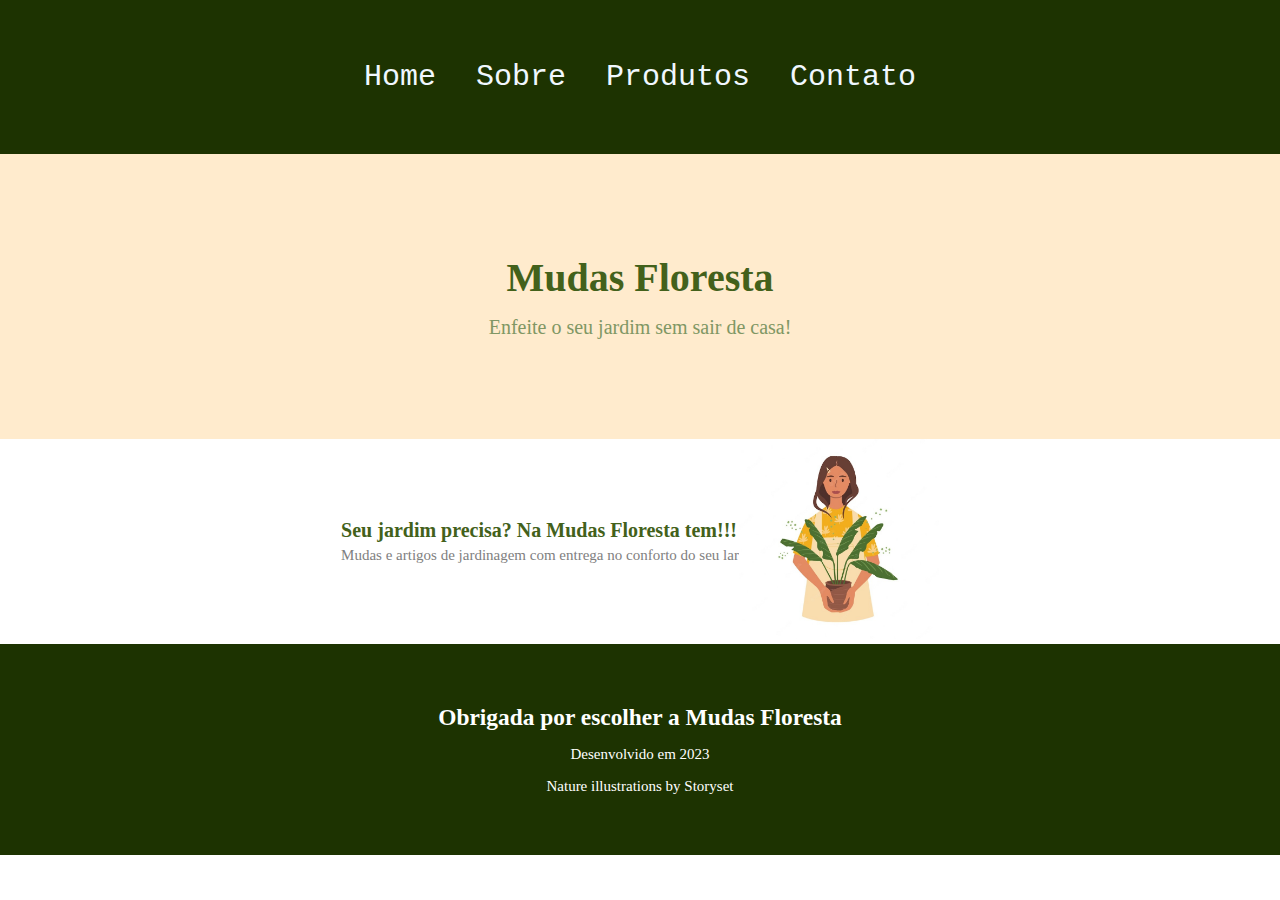
<file: index.html>
<!DOCTYPE html>
<html lang="pt-br">
<head>
    <meta charset="UTF-8">
    <meta name="viewport" content="width=device-width, initial-scale=1.0">
    <link rel="stylesheet" href="./estilos/reset.css">
    <link rel="stylesheet" href="./estilos/cabecalho/cabecalho.css">
    <link rel="stylesheet" href="./estilos/apresentacao/apresentacao.css">
    <link rel="stylesheet" href="./estilos/rodape/footer.css">
    <link rel="stylesheet" href="./estilos/main.css">
    
    <link rel="shortcut icon" href="./img/logo.png" type="image/x-icon">
    <title>Mudas Floresta</title>
</head>
<body>
    <header class="cabecalho">
        
        
        <nav class="cabecalho__menu">
           
            <a href="index.html"class="cabecalho__menu__link">Home</a>
            <a href="sobre.html"class="cabecalho__menu__link">Sobre</a>
            <a href="produtos.html"class="cabecalho__menu__link">Produtos</a>
            <a href="contato.html"class="cabecalho__menu__link">Contato</a>
            
        </nav>

    </header>
    <main class="apresentacao">

        <section class="apresentacao__conteudo">
            <h1 class="apresentacao__conteudo__titulo">Mudas Floresta</h1>
            <p class="apresentacao__conteudo__texto">Enfeite o seu jardim sem sair de casa!</p>
        </section>

    </main>
    <section class="descricao__servicos">
        <div>
        <p class="descricao__servicos__texto">
            Seu jardim precisa? Na Mudas Floresta tem!!!
            </p>
            <span>
                Mudas e artigos de jardinagem com entrega no conforto do seu lar
            </span>
        </div>
            <div>
                <img src="/img/ilustracao.jpeg" alt="">
            </div>
    </section>
    <footer class="rodape">
        <h3 class="rodape__titulo">Obrigada por escolher a Mudas Floresta</h3>
        <span  class="rodape__titulo__secundario" >Desenvolvido em 2023</span>
        <span class="rodape__titulo__secundario">Nature illustrations by Storyset</span>
    </footer>
</body>
</html>
</file>
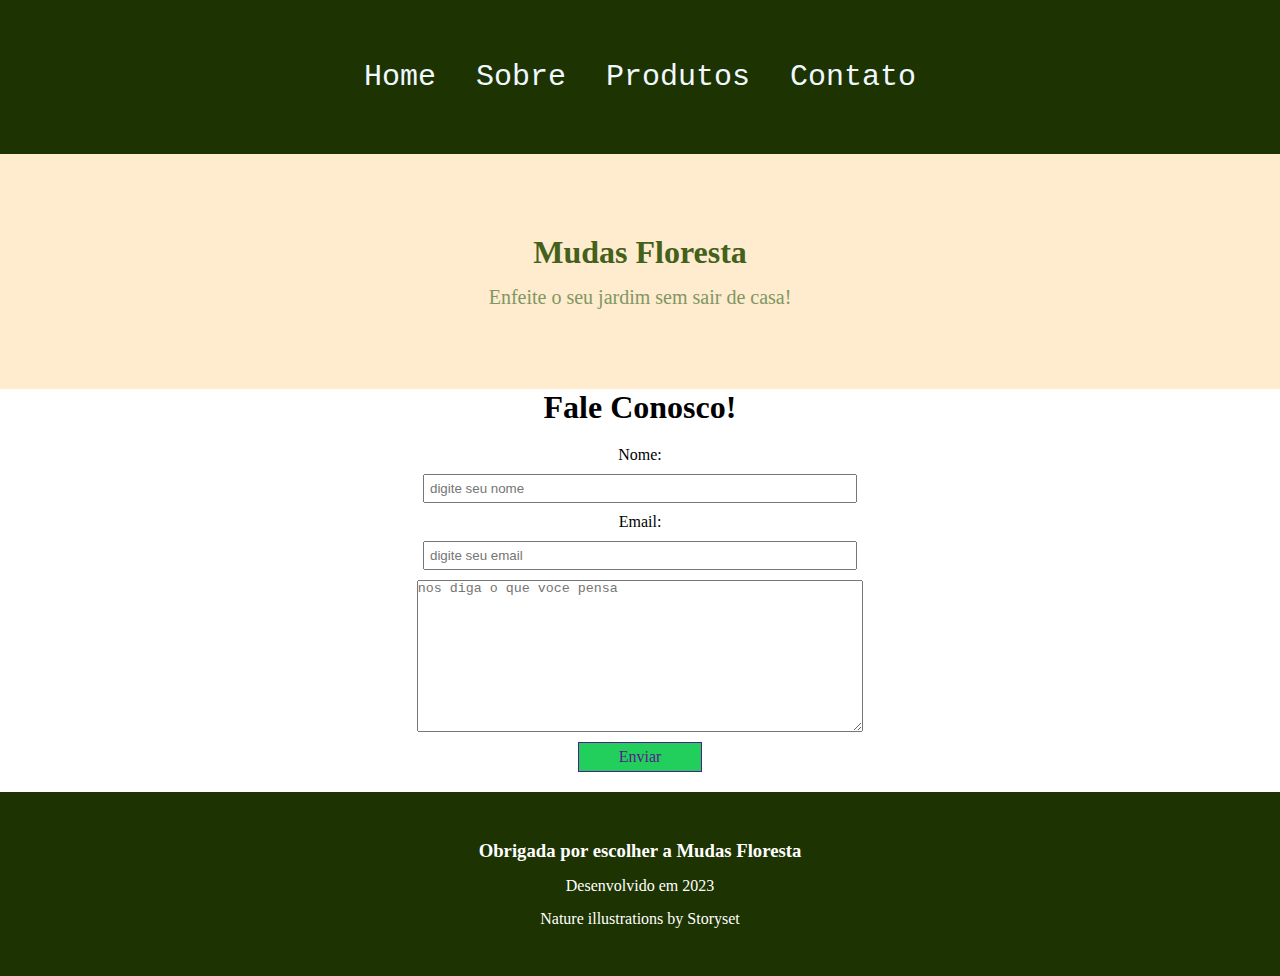
<file: contato.html>
<!DOCTYPE html>
<html lang="en">
<head>
    <meta charset="UTF-8">
    <meta name="viewport" content="width=device-width, initial-scale=1.0">
    <link rel="stylesheet" href="./estilos/cabecalho/cabecalho.css">
    <link rel="stylesheet" href="./estilos/apresentacao/apresentacao.css">
    <link rel="stylesheet" href="./estilos/reset.css">
    <link rel="stylesheet" href="./contato.css">
    <link rel="stylesheet" href="./estilos/rodape/footer.css">
    <title>Mudas Floresta</title>
    <link rel="shortcut icon" href="./img/logo.png" type="image/x-icon">

    <link rel="stylesheet" href="./estilos/reset.css">
</head>
<body>
    <header class="cabecalho">
        
        
        <nav class="cabecalho__menu">
           
            <a href="index.html"class="cabecalho__menu__link">Home</a>
            <a href="sobre.html"class="cabecalho__menu__link">Sobre</a>
            <a href="produtos.html"class="cabecalho__menu__link">Produtos</a>
            <a href="contato.html"class="cabecalho__menu__link">Contato</a>
            
        </nav>
    </header>    
        <main class="apresentacao">
            <section class="apresentacao__conteudo">
                <h1 class="apresentacao__conteudo__titulo">Mudas Floresta</h1>
                <p class="apresentacao__conteudo__texto">Enfeite o seu jardim sem sair de casa!</p>
            </section>
            <h1 class="apresentacao__titulo">Fale Conosco!</h1>
            <form action="" class="">
                <fieldset class="form">
                   
                    <label for="">Nome:</label>
                    <input class="campo" type="text" placeholder="digite seu nome">
                    <label for="">Email:</label>
                    <input class="campo" type="text" placeholder="digite seu email">
                    <textarea class="texto" name="" id="" cols="20" rows="10" placeholder="nos diga o que voce pensa"></textarea>
                    <a href="" class="btn">Enviar</a>
                </fieldset>
            </form>
    
        </main>
        <footer class="rodape">
            <h3 class="rodape__titulo">Obrigada por escolher a Mudas Floresta</h3>
            <span  class="rodape__titulo__secundario" >Desenvolvido em 2023</span>
            <span class="rodape__titulo__secundario">Nature illustrations by Storyset</span>
        </footer>    

</body>
</html>
</file>
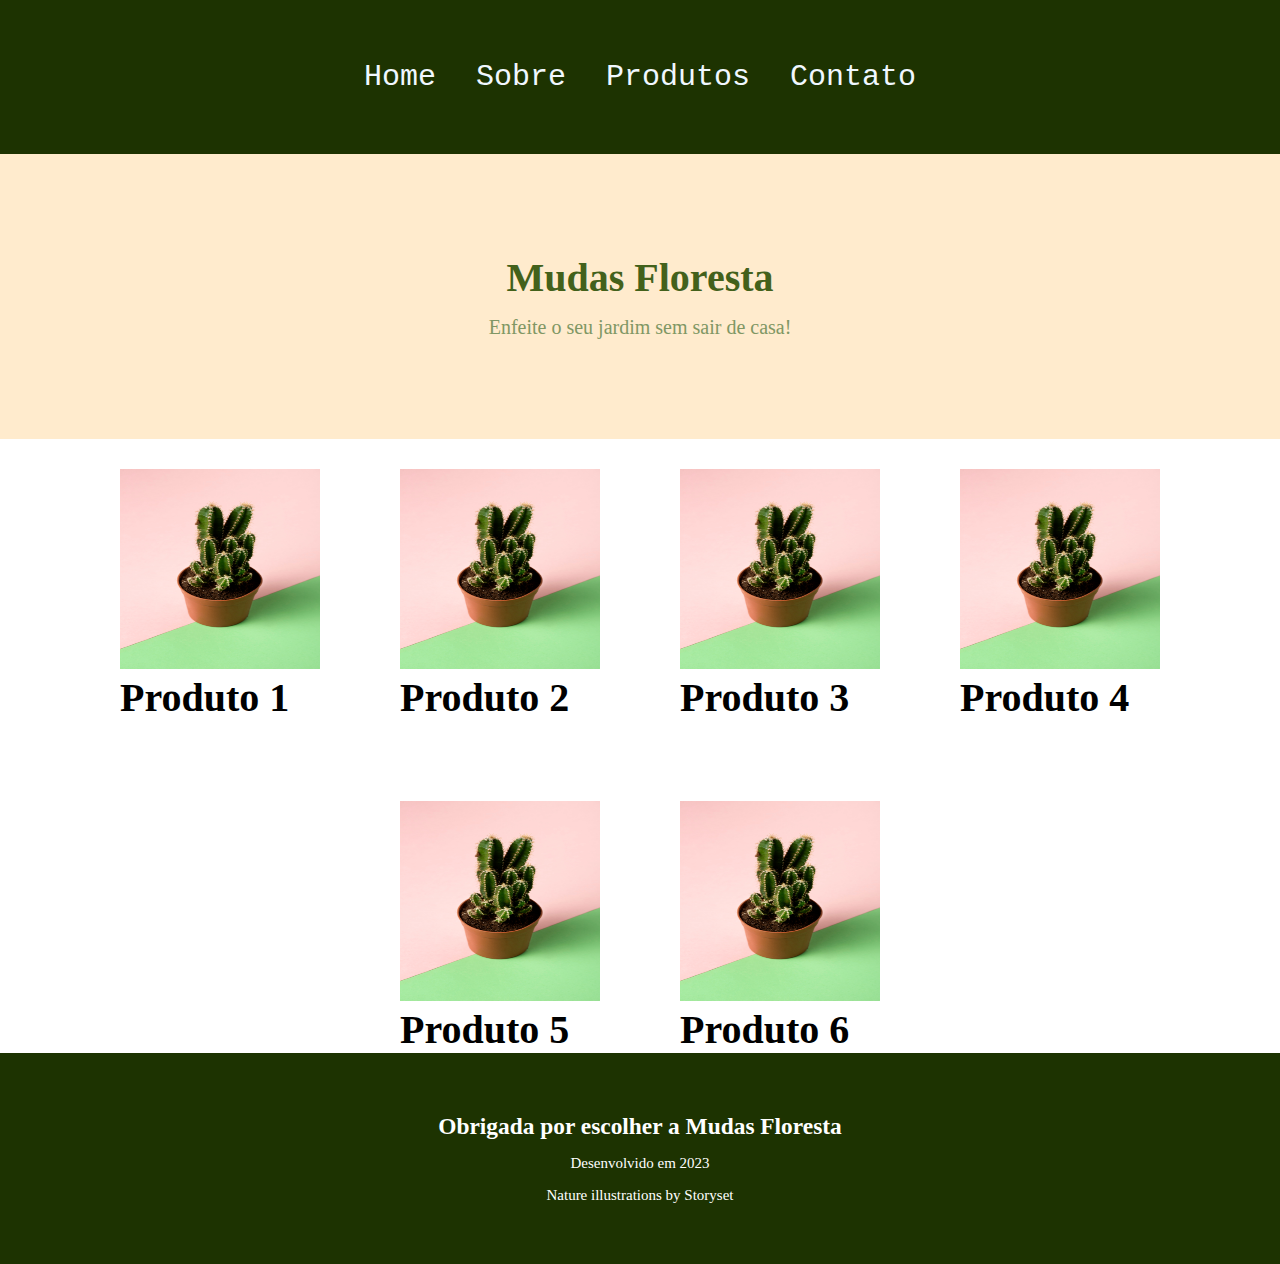
<file: produtos.html>
<!DOCTYPE html>
<html lang="en">
<head>
    <meta charset="UTF-8">
    <meta name="viewport" content="width=device-width, initial-scale=1.0">
    <link rel="stylesheet" href="./estilos/main.css">
    <link rel="stylesheet" href="./estilos/cabecalho/cabecalho.css">
    <link rel="stylesheet" href="./estilos/apresentacao/apresentacao.css">
    <link rel="stylesheet" href="./produtos.css">
    <link rel="stylesheet" href="./estilos/rodape/footer.css">
    <link rel="shortcut icon" href="./img/logo.png" type="image/x-icon">
    <title>Produtos</title>
</head>
<body>
    <header class="cabecalho">
        
        
        <nav class="cabecalho__menu">
           
            <a href="index.html"class="cabecalho__menu__link">Home</a>
            <a href="sobre.html"class="cabecalho__menu__link">Sobre</a>
            <a href="produtos.html"class="cabecalho__menu__link">Produtos</a>
            <a href="contato.html"class="cabecalho__menu__link">Contato</a>
            
        </nav>

    </header>

    <main class="apresentacao">

        <section class="apresentacao__conteudo">
            <h1 class="apresentacao__conteudo__titulo">Mudas Floresta</h1>
            <p class="apresentacao__conteudo__texto">Enfeite o seu jardim sem sair de casa!</p>
        </section>

    </main>

    <nav class="produtos">
        <ul class="produtos__lista">
            <li class="">
                <img class="produtos__img"  src="./img/planta.jpg" alt="">
                <h1 class="produtos__titulo">Produto 1</h1>
            </li>    
            <li class="">
                <img class="produtos__img"  src="./img/planta.jpg" alt="">
                <h1>Produto 2</h1>
            </li>   
            <li class="">
                <img class="produtos__img"  src="./img/planta.jpg" alt="">
                <h1>Produto 3</h1>
            </li>   
            <li class="">
                <img class="produtos__img"  src="./img/planta.jpg" alt="">
                <h1>Produto 4</h1>
            </li>   
            <li class="">
                <img class="produtos__img"  src="./img/planta.jpg" alt="">
                <h1>Produto 5</h1>
            </li>   
            <li class="">
                <img class="produtos__img"  src="./img/planta.jpg" alt="">
                <h1>Produto 6</h1>
            </li>   
                
                
            
        </ul>

    </nav>
    <footer class="rodape">
        <h3 class="rodape__titulo">Obrigada por escolher a Mudas Floresta</h3>
        <span  class="rodape__titulo__secundario" >Desenvolvido em 2023</span>
        <span class="rodape__titulo__secundario">Nature illustrations by Storyset</span>
    </footer>
</body>
</html>
</file>
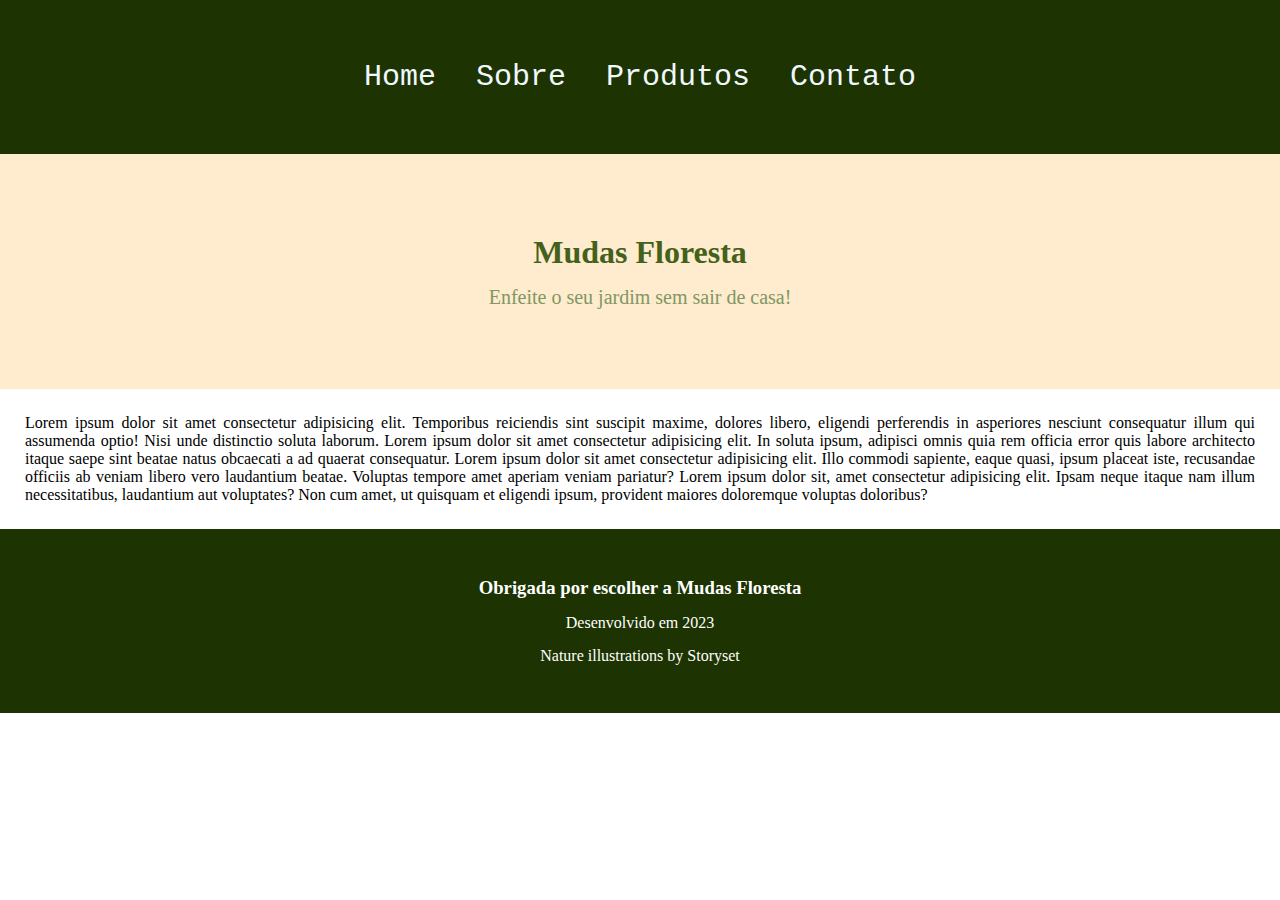
<file: sobre.html>
<!DOCTYPE html>
<html lang="en">
<head>
    <meta charset="UTF-8">
    <meta name="viewport" content="width=device-width, initial-scale=1.0">
    <link rel="stylesheet" href="./estilos/cabecalho/cabecalho.css">
    <link rel="stylesheet" href="./estilos/reset.css">
    <link rel="stylesheet" href="./estilos/apresentacao/apresentacao.css">
    <link rel="stylesheet" href="./estilos/sobre.css">
    <link rel="stylesheet" href="./estilos/rodape/footer.css">
    <link rel="shortcut icon" href="./img/logo.png" type="image/x-icon">

    <title>Sobre</title>
</head>
<body>
    <header class="cabecalho">
        
        
        <nav class="cabecalho__menu">
           
            <a href="index.html"class="cabecalho__menu__link">Home</a>
            <a href="sobre.html"class="cabecalho__menu__link">Sobre</a>
            <a href="produtos.html"class="cabecalho__menu__link">Produtos</a>
            <a href="contato.html"class="cabecalho__menu__link">Contato</a>
            
        </nav>

    </header>

    <main class="apresentacao">

        <section class="apresentacao__conteudo">
            <h1 class="apresentacao__conteudo__titulo">Mudas Floresta</h1>
            <p class="apresentacao__conteudo__texto">Enfeite o seu jardim sem sair de casa!</p>
        </section>

    </main>

    <section class="descricao">
        <p class="descricao__texto">
            Lorem ipsum dolor sit amet consectetur adipisicing elit. Temporibus reiciendis sint suscipit maxime, dolores libero, eligendi perferendis in asperiores nesciunt consequatur illum qui assumenda optio! Nisi unde distinctio soluta laborum.
            Lorem ipsum dolor sit amet consectetur adipisicing elit. In soluta ipsum, adipisci omnis quia rem officia error quis labore architecto itaque saepe sint beatae natus obcaecati a ad quaerat consequatur.
            Lorem ipsum dolor sit amet consectetur adipisicing elit. Illo commodi sapiente, eaque quasi, ipsum placeat iste, recusandae officiis ab veniam libero vero laudantium beatae. Voluptas tempore amet aperiam veniam pariatur?
            Lorem ipsum dolor sit, amet consectetur adipisicing elit. Ipsam neque itaque nam illum necessitatibus, laudantium aut voluptates? Non cum amet, ut quisquam et eligendi ipsum, provident maiores doloremque voluptas doloribus?
        </p>

    </section>

    <footer class="rodape">
        <h3 class="rodape__titulo">Obrigada por escolher a Mudas Floresta</h3>
        <span  class="rodape__titulo__secundario" >Desenvolvido em 2023</span>
        <span class="rodape__titulo__secundario">Nature illustrations by Storyset</span>
    </footer>
</body>
</html>
</file>
<file: estilos/cabecalho/cabecalho.css>
.cabecalho{
    
    background-color: #1d3301;
    display: flex;
    justify-content: center;
    position: relative;
    align-items: center;
     padding: 60px ;  
     
    
   
}


.cabecalho__menu{
  
    display: flex;
    gap: 40px;
  
  
   
}

.cabecalho__menu__link{
    color: aliceblue;
    font-size: 30px;
    font-family: 'Courier New', Courier, monospace;
    
    text-decoration: none;
    
}

.cabecalho__menu__link:hover{
    text-decoration: underline  ;
    
}

@media(max-width:480px){
    .cabecalho{
     width: 100%;
      
    }
     .cabecalho__menu__link{
        
        font-size: 20px;
       
     }
     .cabecalho__menu{
        gap: 10px;
     }
}
</file>
<file: estilos/apresentacao/apresentacao.css>
.apresentacao__conteudo{
    display: flex;
    flex-direction: column;
    align-items: center;
   
    background-color: blanchedalmond;
    
    padding:5rem;
    
}

.apresentacao__conteudo__titulo{
    color: #43611B;
    
    
    
}

.apresentacao__conteudo__texto{
    font-size: 20px;
    color: #809764;
    padding-top:15px ;

}
</file>
<file: estilos/rodape/footer.css>
.rodape{
    display: flex;
    
    flex-direction: column;
    justify-content: center;
    padding: 3rem;
   align-items: center;
   background-color: #1d3301;
   gap: 15px;
   
}

.rodape__titulo {
    color: white;
}

.rodape__titulo__secundario{
    color: white;
}
</file>
<file: estilos/main.css>
*{
    margin: 0;
    padding: 0;  
    box-sizing: border-box; 
}
html{
    font-size: 20px;
}
body{
    width: 100%;
    box-sizing: border-box;
}

.descricao__servicos{
    display: flex;
    justify-content: center;
    align-items:center;
    
}

.descricao__servicos__texto{
    color: #43611B;
   
    font-weight: bold;
}
span{
    color: grey;
    font-size: 15px;
}
img{
    width: 200px;
    height: 200px;
}
</file>
<file: contato.css>
.form{
    display: flex;
    flex-direction: column;
    justify-content: center;
    align-items: center;
    gap: 10px;
    margin: 20px 20px;
    border: 1px;
    font-family: 'Segoe UI';
}
.apresentacao__titulo{
    text-align: center;
}

   

.campo{
    
    padding: 5px;
    width: 35%;
    
}

.texto{
    width: 36%;
}
.btn{
    border: 1px solid;
    text-decoration: none;
    padding: 5px;
    background-color: #23CF5C;
    width: 10%;
    text-align: center;
}

.campo:hover{
    background-color: rgb(218, 216, 216);
}
.texto:hover{
    background-color: rgb(218, 216, 216);
}

.btn:hover{
    background-color: #098532
}

@media(max-width:480px){
    .btn{
        width: 35%;

    }
}
</file>
<file: produtos.css>
.produtos__lista{
    
    display: flex;
    list-style-type: none;    
    flex-wrap: wrap;
    justify-content: center;
    gap:80px;
    margin-top: 30px;
   
}

.produtos__img{
    width: 200px;
    height: 200px;
    
    
}

.produtos__img:hover{
    border: 2px solid green;
    border-radius: 100%;
    
}
</file>
<file: estilos/sobre.css>
.descricao__texto{
    text-align: justify;
    padding: 25px;
    
}
</file>
